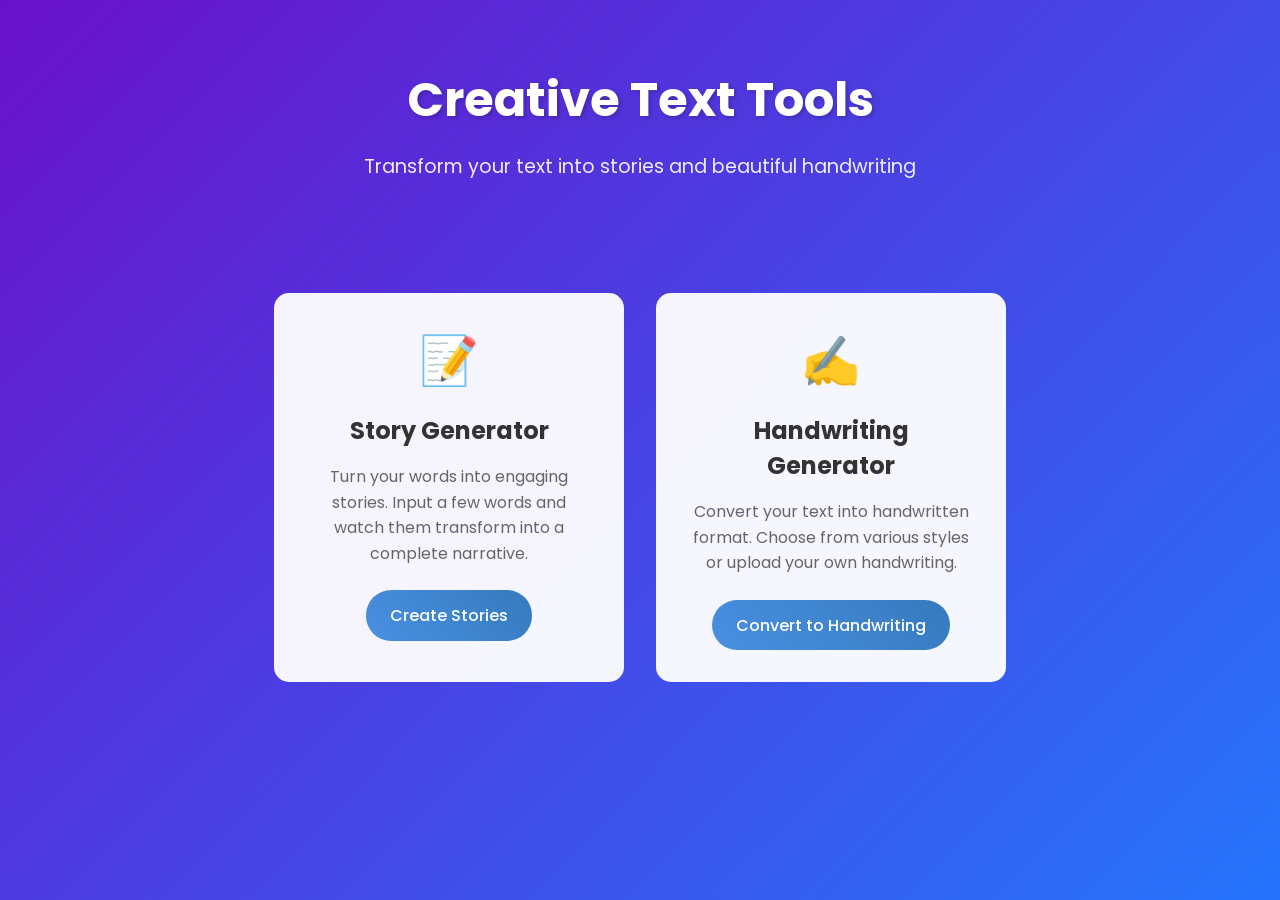
<file: index.html>
<!DOCTYPE html>
<html lang="en">
<head>
    <meta charset="UTF-8">
    <meta name="viewport" content="width=device-width, initial-scale=1.0">
    <title>Creative Text Tools</title>
    <link rel="preconnect" href="https://fonts.googleapis.com">
    <link rel="preconnect" href="https://fonts.gstatic.com" crossorigin>
    <link href="https://fonts.googleapis.com/css2?family=Poppins:wght@300;400;500;600&display=swap" rel="stylesheet">
    <style>
        * {
            margin: 0;
            padding: 0;
            box-sizing: border-box;
        }

        body {
            font-family: 'Poppins', sans-serif;
            min-height: 100vh;
            background: linear-gradient(135deg, #6a11cb 0%, #2575fc 100%);
            display: flex;
            flex-direction: column;
            align-items: center;
            padding: 2rem;
        }

        .container {
            max-width: 1200px;
            width: 100%;
            text-align: center;
        }

        header {
            color: white;
            margin-bottom: 4rem;
            padding: 2rem;
        }

        h1 {
            font-size: 3rem;
            margin-bottom: 1rem;
            text-shadow: 2px 2px 4px rgba(0,0,0,0.2);
        }

        .subtitle {
            font-size: 1.2rem;
            opacity: 0.9;
        }

        .tools-container {
            display: flex;
            gap: 2rem;
            justify-content: center;
            flex-wrap: wrap;
            padding: 1rem;
        }

        .tool-card {
            background: rgba(255, 255, 255, 0.95);
            border-radius: 15px;
            padding: 2rem;
            width: 350px;
            text-align: center;
            transition: transform 0.3s ease, box-shadow 0.3s ease;
            cursor: pointer;
            position: relative;
            overflow: hidden;
        }

        .tool-card:hover {
            transform: translateY(-10px);
            box-shadow: 0 10px 20px rgba(0,0,0,0.2);
        }

        .tool-card::before {
            content: '';
            position: absolute;
            top: 0;
            left: 0;
            width: 100%;
            height: 100%;
            background: linear-gradient(45deg, transparent, rgba(255,255,255,0.1), transparent);
            transform: translateX(-100%);
            transition: 0.5s;
        }

        .tool-card:hover::before {
            transform: translateX(100%);
        }

        .tool-icon {
            font-size: 3rem;
            margin-bottom: 1rem;
            color: #4a90e2;
        }

        .tool-title {
            font-size: 1.5rem;
            color: #333;
            margin-bottom: 1rem;
        }

        .tool-description {
            color: #666;
            margin-bottom: 1.5rem;
            line-height: 1.6;
        }

        .tool-button {
            display: inline-block;
            padding: 0.8rem 1.5rem;
            background: linear-gradient(45deg, #4a90e2, #357abd);
            color: white;
            text-decoration: none;
            border-radius: 25px;
            font-weight: 500;
            transition: transform 0.2s ease, box-shadow 0.2s ease;
        }

        .tool-button:hover {
            transform: scale(1.05);
            box-shadow: 0 5px 15px rgba(0,0,0,0.2);
        }

        @media (max-width: 768px) {
            .tools-container {
                flex-direction: column;
                align-items: center;
            }

            .tool-card {
                width: 90%;
                max-width: 350px;
            }

            h1 {
                font-size: 2rem;
            }
        }
    </style>
</head>
<body>
    <div class="container">
        <header>
            <h1>Creative Text Tools</h1>
            <p class="subtitle">Transform your text into stories and beautiful handwriting</p>
        </header>

        <div class="tools-container">
            <div class="tool-card" onclick="window.location.href='story_generator.html'">
                <div class="tool-icon">📝</div>
                <h2 class="tool-title">Story Generator</h2>
                <p class="tool-description">Turn your words into engaging stories. Input a few words and watch them transform into a complete narrative.</p>
                <a href="story_generator.html" class="tool-button">Create Stories</a>
            </div>

            <div class="tool-card" onclick="window.location.href='handwriting.html'">
                <div class="tool-icon">✍️</div>
                <h2 class="tool-title">Handwriting Generator</h2>
                <p class="tool-description">Convert your text into handwritten format. Choose from various styles or upload your own handwriting.</p>
                <a href="handwriting.html" class="tool-button">Convert to Handwriting</a>
            </div>
        </div>
    </div>

    <script>
        // Add smooth scrolling for better UX
        document.querySelectorAll('a[href^="#"]').forEach(anchor => {
            anchor.addEventListener('click', function (e) {
                e.preventDefault();
                document.querySelector(this.getAttribute('href')).scrollIntoView({
                    behavior: 'smooth'
                });
            });
        });

        // Add hover sound effect (optional)
        const cards = document.querySelectorAll('.tool-card');
        cards.forEach(card => {
            card.addEventListener('mouseenter', () => {
                // You can add a subtle hover sound here if desired
            });
        });
    </script>
</body>
</html>
    <div>
      
    </div>
</body>
</html>
</file>
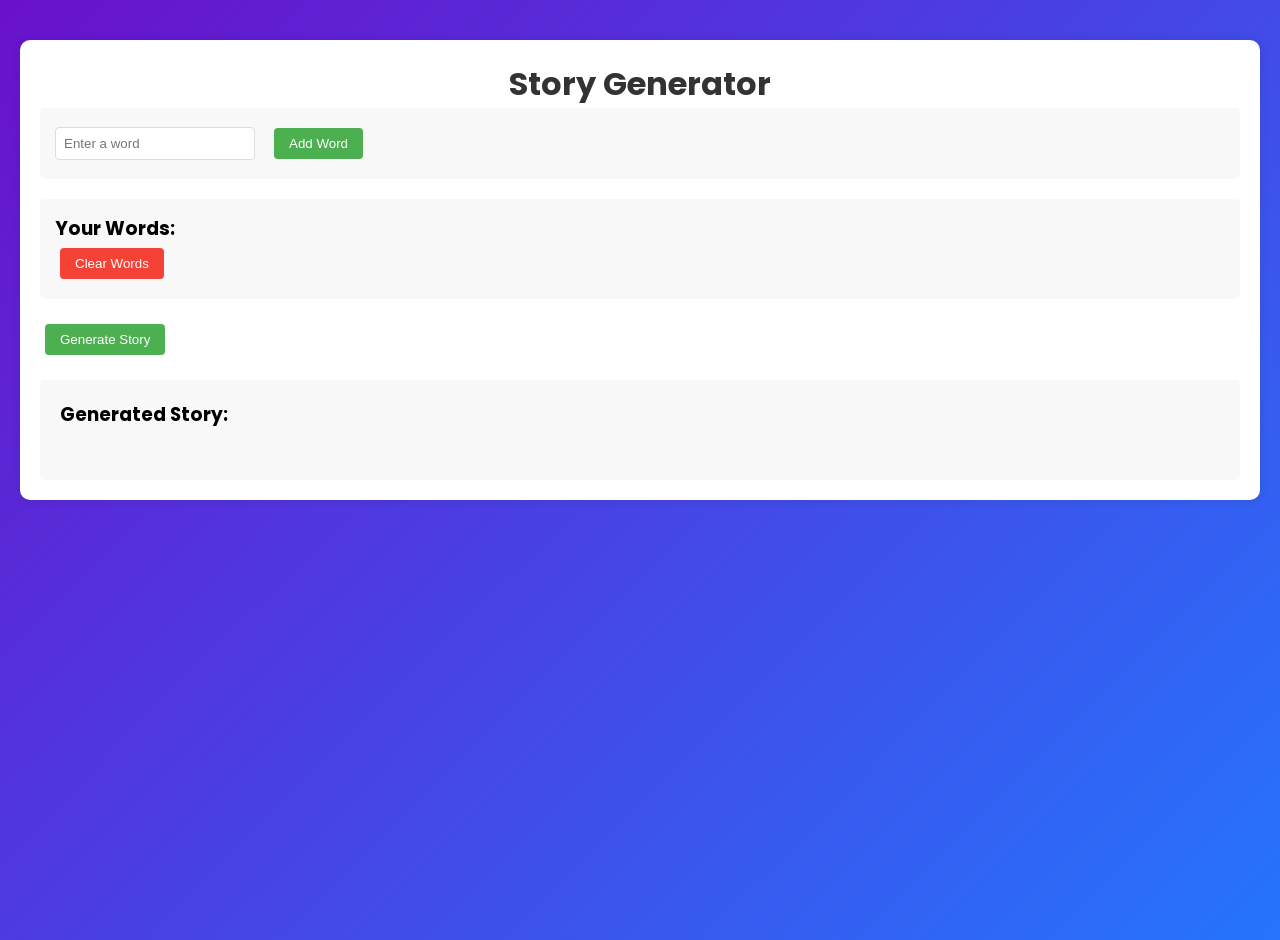
<file: story_generator.html>
<!DOCTYPE html>
<html lang="en">
<head>
    <meta charset="UTF-8">
    <meta name="viewport" content="width=device-width, initial-scale=1.0">
    <title>Modern Story Generator</title>
    <link href="https://fonts.googleapis.com/css2?family=Poppins:wght@300;400;500;600&display=swap" rel="stylesheet">
    <style>
        * {
            margin: 0;
            padding: 0;
            box-sizing: border-box;
        }

        body {
            font-family: 'Poppins', sans-serif;
            background: linear-gradient(135deg, #6a11cb 0%, #2575fc 100%);
            min-height: 100vh;
            padding: 2rem;
            margin: 20px auto;
            padding: 20px;
            background-color: #f0f0f0;
        }
        .container {
            background-color: white;
            padding: 20px;
            border-radius: 10px;
            box-shadow: 0 0 10px rgba(0,0,0,0.1);
        }
        .input-section {
            margin-bottom: 20px;
            padding: 15px;
            background-color: #f8f8f8;
            border-radius: 5px;
        }
        .words-section {
            margin-bottom: 20px;
            padding: 15px;
            background-color: #f8f8f8;
            border-radius: 5px;
            min-height: 50px;
        }
        .story-section {
            margin-top: 20px;
            padding: 20px;
            background-color: #f8f8f8;
            border-radius: 5px;
            min-height: 100px;
        }
        input[type="text"] {
            padding: 8px;
            margin-right: 10px;
            width: 200px;
            border: 1px solid #ddd;
            border-radius: 4px;
        }
        button {
            padding: 8px 15px;
            background-color: #4CAF50;
            color: white;
            border: none;
            border-radius: 4px;
            cursor: pointer;
            margin: 5px;
        }
        button:hover {
            background-color: #45a049;
        }
        .word-chip {
            display: inline-block;
            padding: 5px 10px;
            margin: 3px;
            background-color: #e0e0e0;
            border-radius: 15px;
            font-size: 14px;
        }
        .clear-btn {
            background-color: #f44336;
        }
        .clear-btn:hover {
            background-color: #da190b;
        }
        h1 {
            color: #333;
            text-align: center;
        }
        .error {
            color: #f44336;
            margin: 10px 0;
        }
    </style>
</head>
<body>
    <div class="container">
        <h1>Story Generator</h1>
        
        <div class="input-section">
            <input type="text" id="wordInput" placeholder="Enter a word" onkeypress="handleKeyPress(event)">
            <button onclick="addWord()">Add Word</button>
        </div>

        <div class="words-section">
            <h3>Your Words:</h3>
            <div id="wordsList"></div>
            <button class="clear-btn" onclick="clearWords()">Clear Words</button>
        </div>

        <button onclick="generateStory()">Generate Story</button>

        <div class="story-section">
            <h3>Generated Story:</h3>
            <p id="storyOutput"></p>
        </div>
    </div>

    <script>
        let words = [];
        const templates = [
            "Once upon a time, there was {0} who loved {1}. One day, they found a magical {2} that could {3}. This led to an adventure with {4}, and in the end, they learned about {5}.",
            "In a distant land of {0}, there lived {1}. They had a special {2} that could {3}. Together with {4}, they discovered the true meaning of {5}.",
            "Deep in the heart of {0}, {1} discovered a mysterious {2}. It had the power to {3}. With the help of {4}, they used this power to bring {5} to the world."
        ];

        function addWord() {
            const input = document.getElementById('wordInput');
            const word = input.value.trim();
            
            if (word) {
                words.push(word);
                updateWordsList();
                input.value = '';
            }
        }

        function handleKeyPress(event) {
            if (event.key === 'Enter') {
                addWord();
            }
        }

        function updateWordsList() {
            const wordsList = document.getElementById('wordsList');
            wordsList.innerHTML = '';
            words.forEach((word, index) => {
                const chip = document.createElement('span');
                chip.className = 'word-chip';
                chip.textContent = word;
                wordsList.appendChild(chip);
            });
        }

        function clearWords() {
            words = [];
            updateWordsList();
            document.getElementById('storyOutput').textContent = '';
        }

        function generateStory() {
            if (words.length < 6) {
                alert('Please enter at least 6 words to generate a story!');
                return;
            }

            const template = templates[Math.floor(Math.random() * templates.length)];
            const story = template.replace(/\{(\d+)\}/g, (match, number) => words[number] || '');
            
            document.getElementById('storyOutput').textContent = story;
        }
    </script>
</body>
</html>
</file>
